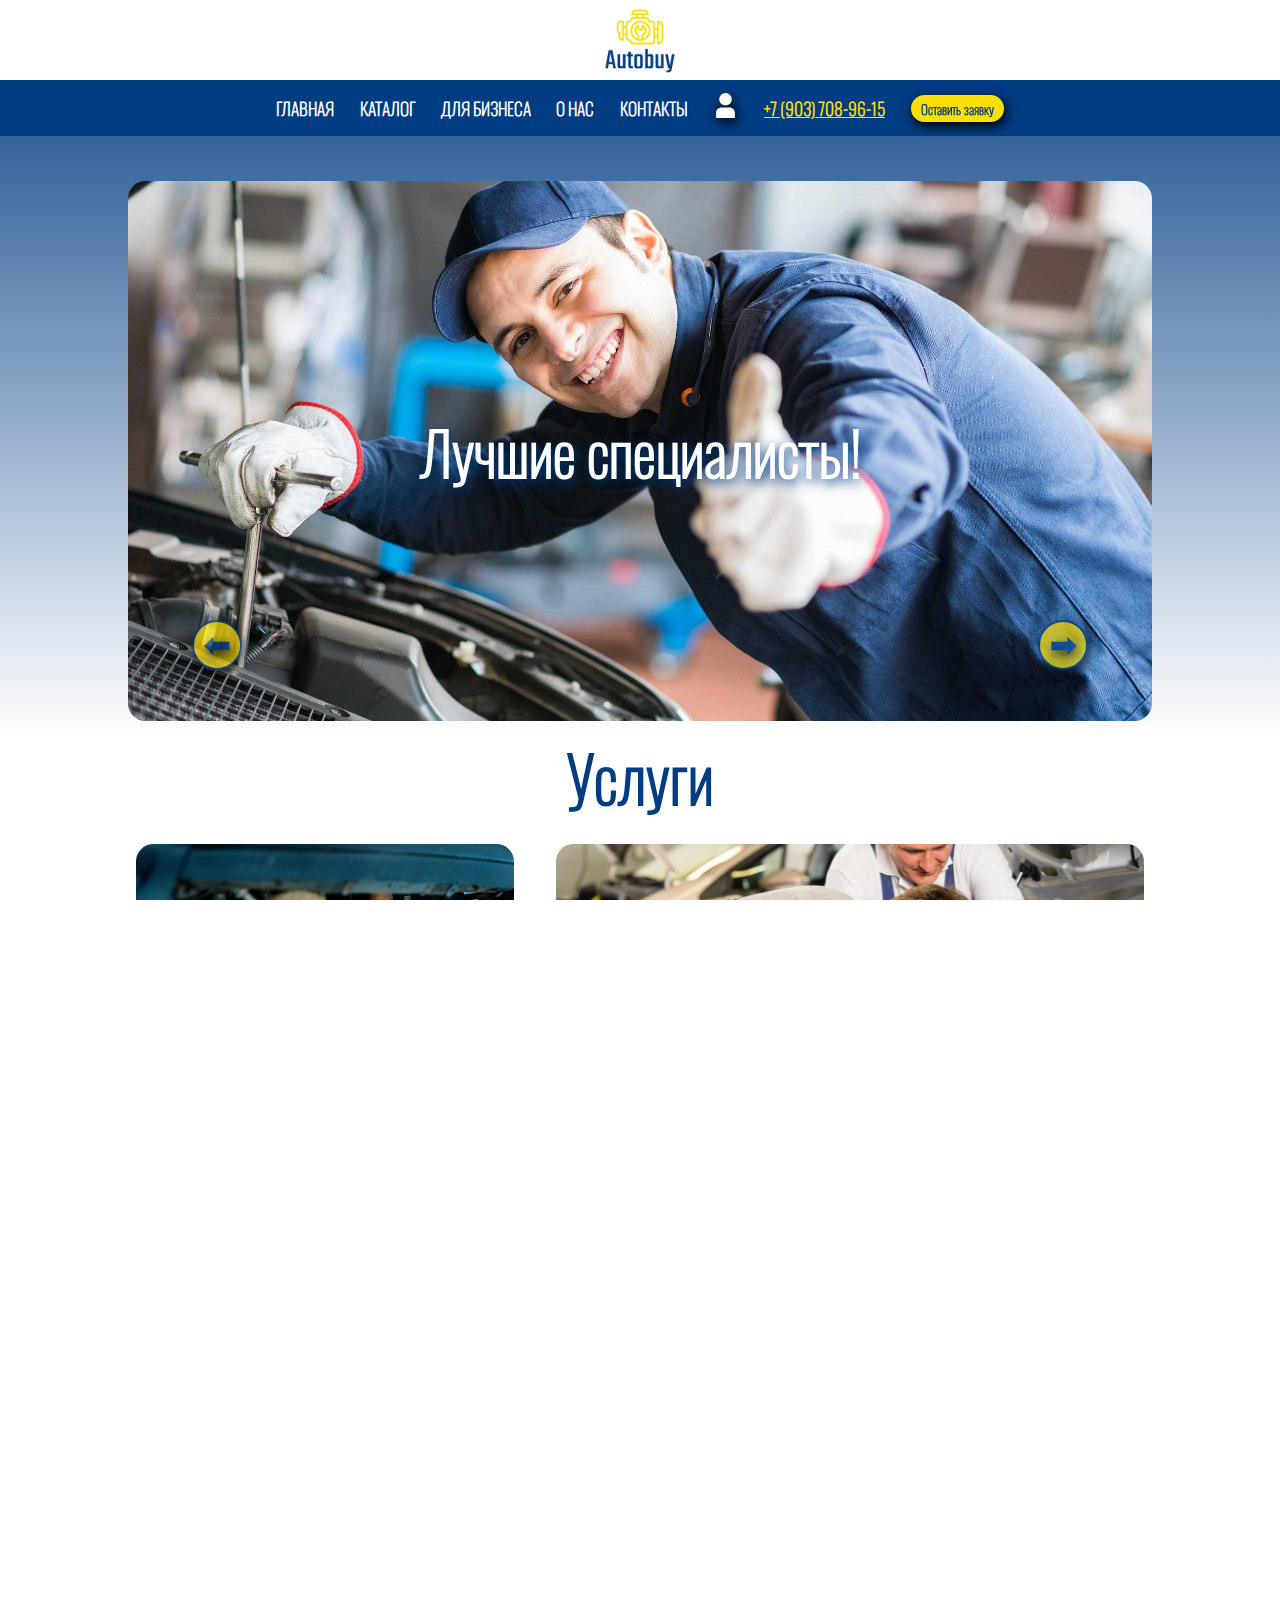
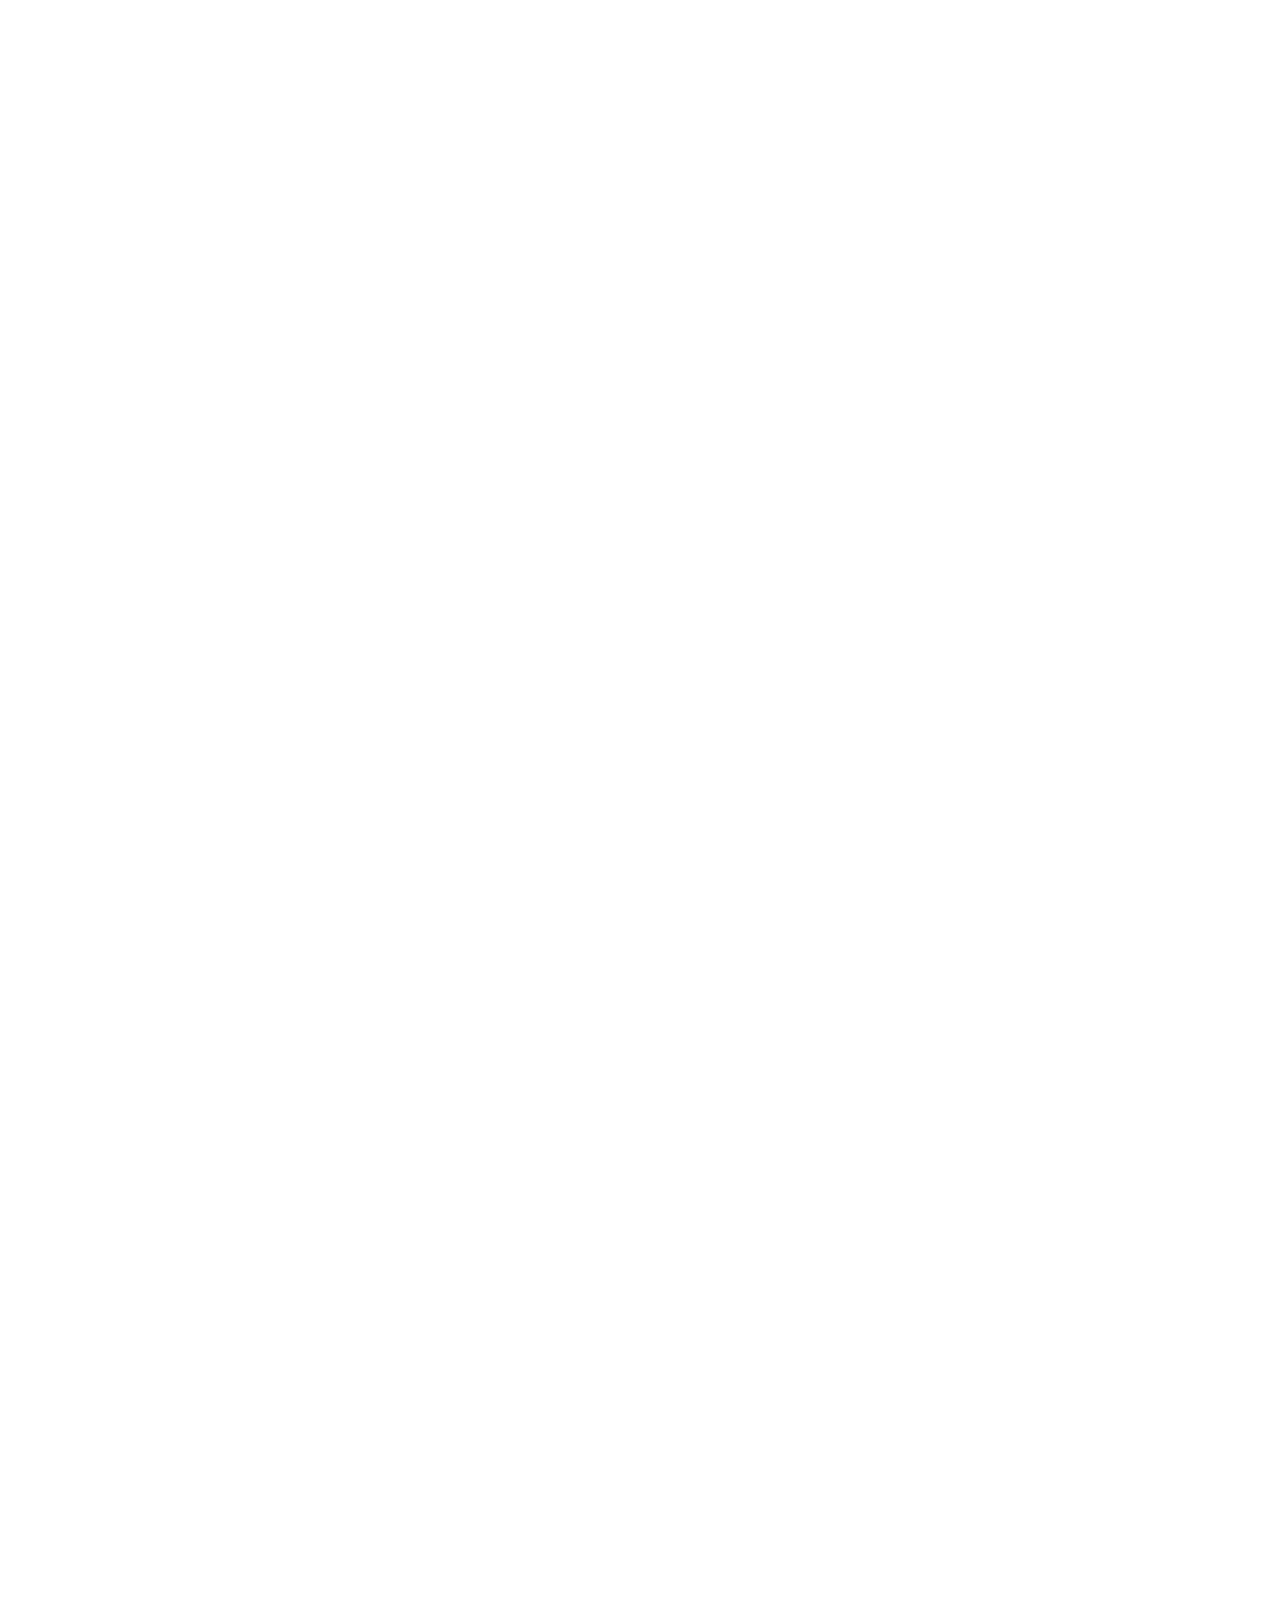
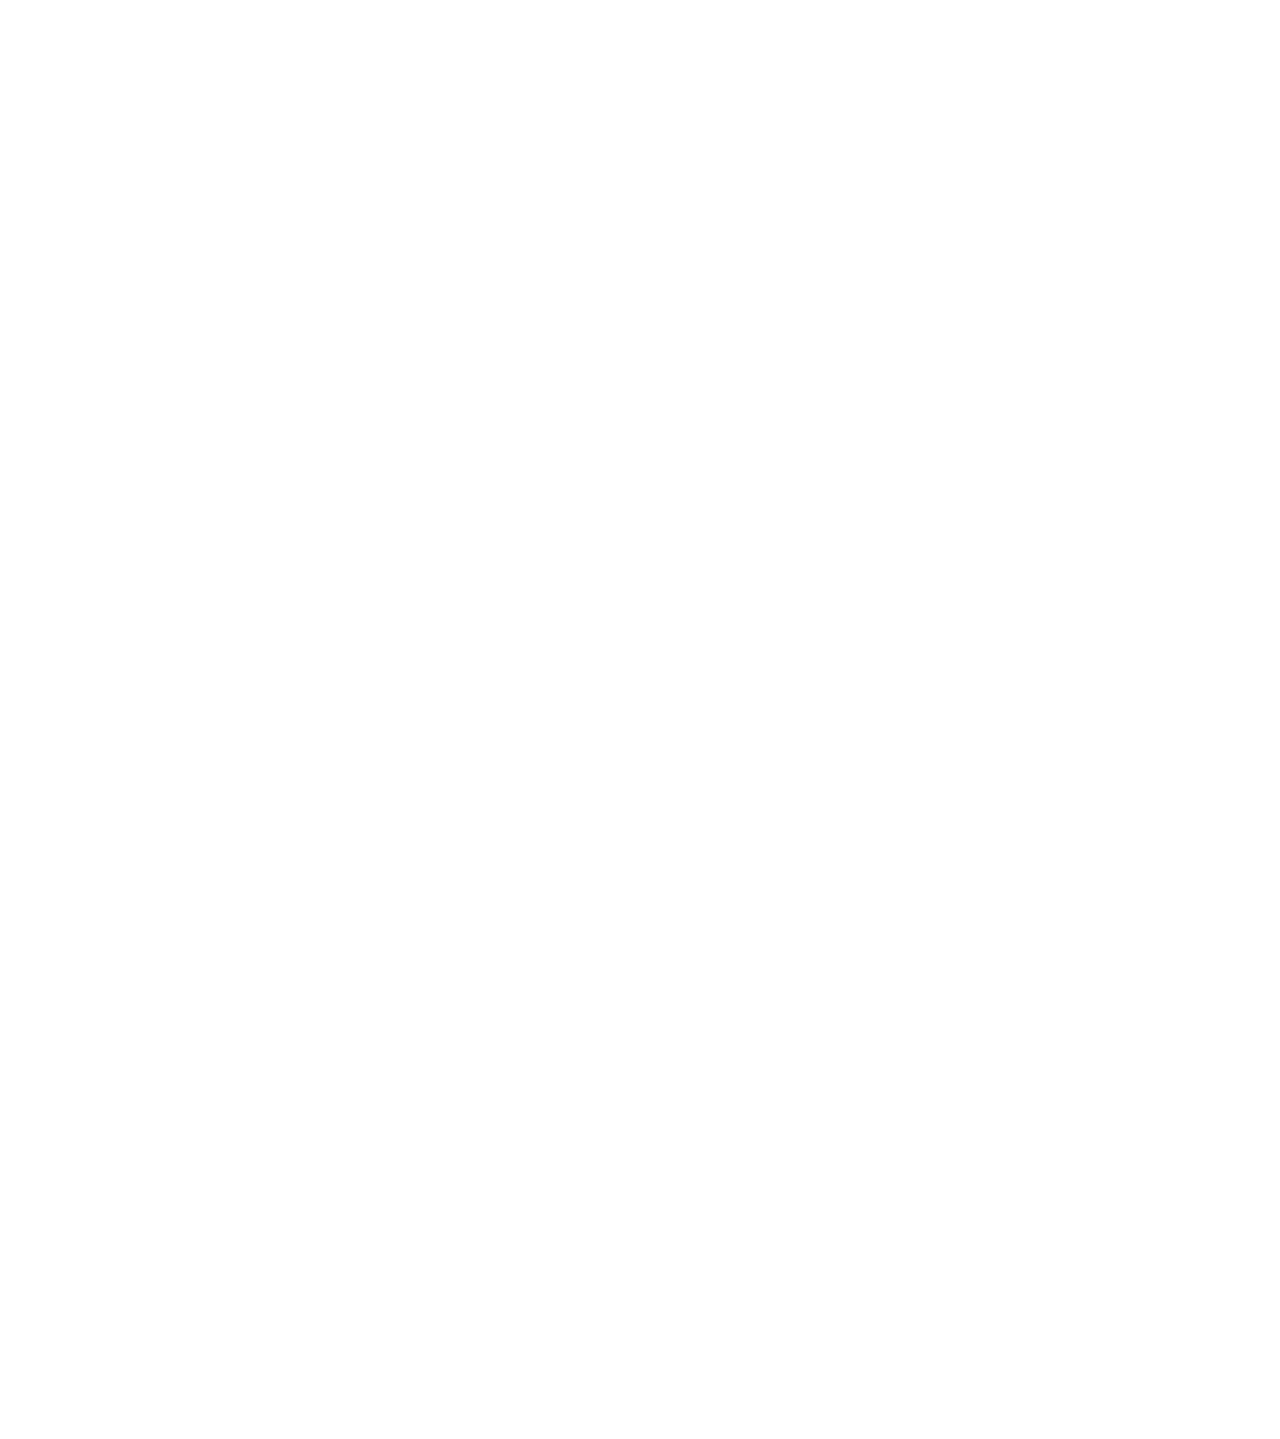
<file: index.html>
<!DOCTYPE html>
<html lang="en">
<head>
    <meta charset="UTF-8">
    <meta name="viewport" content="width=device-width, initial-scale=1.0">
    <link rel="stylesheet" href="style.css">
    <link rel="shortcut icon" href="img/logo.png" type="image/png">
    <script async type="text/javascript" src="script.js"></script>
    <script async type="text/javascript" src="scriptPopup.js"></script>
    <script async type="text/javascript" src="scriptPopup2.js"></script>
    <script async type="text/javascript" src="scriptPopupReg.js"></script>
    <style>
		@font-face {
			font-family: Oswald;
			src: url("fonts/Oswald.ttf");
		}
	</style>
    <title>Магазин "Autobuy"</title>
</head>
<body>
    <div class="wrapper">
        <div class="announcment">
            <div class="logo"><img src="img/logo.png"></div>
        </div>
        <header class="header">
            <div class="wrapper-header-content">
                <nav>
                    <ul class="header-navigation">
                        <li class="header-navigation__item"><a href="index.html">Главная</a></li>
                        <li class="header-navigation__item"><a href="katalog.html">Каталог</a></li>
                        <li class="header-navigation__item"><a href="professional.html">Для бизнеса</a></li>
                        <li class="header-navigation__item"><a href="aboutus.html">О нас</a></li>
                        <li class="header-navigation__item"><a href="contacts.html">Контакты</a></li>
                        <li class="header-navigation__item"><button class="logoIcon popup_open3"></button></li>
                    </ul>
                </nav>
                <div class="cellphone">+7 (903) 708-96-15</div>               
                <a href="#form"><button class="button">Оставить заявку</button></a>
            </div>
        </header>
<div class="section firstSection">
    <button class="previous btn"><p>&#11013</p></button>
    <button class="next btn"><p>&#10145</p></button>
    <div class="swiper">
        
        <div class="sliderImage"><p class="bannerText">Профессиональное обслуживание!</p></div>
        <div class="sliderImage"><p class="bannerText">Лучшие специалисты!</p></div>
        <div class="sliderImage"><p class="bannerText">Выгодные цены!</p></div>
    </div>
</div>
<div class="aboutUsText" style="width: 100%;">
    <p style="margin: 0;color: #003c82;font-size: 2em;">
        Услуги
    </p>
</div>
<div class="section secondSection">
    <div class="secondSectionBlock">
        <a href="#" class="item"><div class="textSecond"><p>Услуги для вас</p></div></a>
        <a href="#" class="item"><div class="textSecond"><p>Выезд аварийки</p></div></a>
        <a href="#" class="item"><div class="textSecond"><p>Все для автомобиля</p></div></a>
        <a href="#" class="item"><div class="textSecond"><p>Наши партнеры</p></div></a>
    </div> 
</div>
<div class="aboutUsText" style="width: 100%;">
    <p style="margin: 0;color: #003c82;font-size: 2em; margin-bottom: 1vh;">
        О нас
    </p>
</div>
<section style="display: flex;align-items: center;justify-content: center; flex-direction: column;">

    <iframe loading="lazy" style="border-radius: 1.25em;" width="79%" height="762" src="https://www.youtube.com/embed/oZtHW7zk02s" title="Автосервис Габарит  обзорное видео" frameborder="0" allow="accelerometer; autoplay; clipboard-write; encrypted-media; gyroscope; picture-in-picture; web-share" allowfullscreen></iframe>
</section>
<div class="aboutUsText" style="width: 100%;">
    <p style="margin: 0;color: #003c82;font-size: 2em; margin-bottom: 1vh;">
        Новинки:
    </p>
</div>
<div class="section thirdSection">
    <div class="productList">
        <div class="itemProduct"><div class="product2 p1"><button class="textSecond popup_open2"><p>Добавить в корзину</p></button></div><p>Набор инструментов для разного профиля работ, черный</p><p>999,99</p></div>
        <div class="itemProduct"><div class="product2 p2"><button class="textSecond popup_open2"><p>Добавить в корзину</p></button></div><p>Набор саморезов для работы по металу и дереву</p><p>699,99</p></div>
        <div class="itemProduct"><div class="product2 p3"><button class="textSecond popup_open2"><p>Добавить в корзину</p></button></div><p>Металические детали капота, хром, ванадий, молибден, нержав.</p><p>2999,99</p></div>
        <div class="itemProduct"><div class="product2 p4"><button class="textSecond popup_open2"><p>Добавить в корзину</p></button></div><p>Marshall shock absorber, ориганальный, черный</p><p>999,99</p></div>
    </div>   
</div>
<div class="aboutUsText" style="width: 100%;">
    <p style="margin: 0;color: #003c82;font-size: 2em; margin-bottom: 1vh;">
        Скидки:
    </p>
</div>
<div class="section fourthSection">
    <div class="productList2">
        <div class="itemProduct"><div class="product2 p5"><button class="textSecond popup_open2"><p>Добавить в корзину</p></button></div><p>Nordberg CMT32, многоканальный, с комплектом проводов</p><p>6999,99</p></div>
        <div class="itemProduct"><div class="product2 p6"><button class="textSecond popup_open2"><p>Добавить в корзину</p></button></div><p>Набор инструментов для разного профиля работ, черный</p><p>1299,99</p></div>
        <div class="itemProduct"><div class="product2 p7"><button class="textSecond popup_open2"><p>Добавить в корзину</p></button></div><p>Набор инструментов для разного профиля работ, зеленый</p><p>999,99</p></div>
        <div class="itemProduct"><div class="product2 p8"><button class="textSecond popup_open2"><p>Добавить в корзину</p></button></div><p>Какой-то газовый баллон, с трубкой и тахометром</p><p>7999,99</p></div>
    </div>  
</div>
<footer class="section">
    <div class="textSecond textFooter"><p>Остались вопросы? Задайте их нам!</p></div>
    <form id="form" class="formthirdpage" onsubmit="showPopUp1();return false;">
        <div class="wrapperform">
            <div class="formthirdpageitem">	
                <label>ФИО</label>
                <input required type="text" placeholder="Как Вас зовут:"/>
            </div>
            <div class="formthirdpageitem">
                <label>Телефон</label>
                <input required type="text" placeholder="Ваш номер телефона:"/>
            </div>
            <button  class="button submit popup_open1">Отправить</button>
        </div>
        <p class="checkboxthirdpagetext"><input required type="checkbox" name="option1" value="a1" checked/>Я даю согласие на обработку персональных данных</p>
    </form>
</footer>
<!-- popup 1 -->
<div id="popup" class="popup popup1">
    <div class="popup_body popup_body1">
    <div class="popup_content popup_content1">
        <button class="popup_close popup_close1">&#10006</button>

        <p>Спасибо! Наш менеджер свяжется с вами в течении одной минуты!</p>
        </div>		
    </div>
    </div>
    </div>

<!-- popup 2-->

<div id="popup" class="popup popup2">
    <div class="popup_body popup_body2">
    <div class="popup_content popup_content2">
        <button class="popup_close popup_close2">&#10006</button>
        <p>Добавлено!</p>
        </div>		
    </div>
    </div>
    </div>

<!-- popup 3-->

<div id="popup" class="popup popup3">
    <div class="popup_body popup_body3">
    <div class="popup_content popup_content3">
<div class="aboutUsText" style="width: 100%;">
    <p style="margin: 0;color: #ffdf00;font-size: 1.25em; margin-bottom: 1vh;">
        Регистрация
    </p>
</div>
        

<!-- форма регистрации-->        
        <form id="formRegistration" class="formthirdpage">
            <button class="popup_close popup_close3" style="top: 0;">&#10006</button>
            <div class="wrapperform" style="flex-direction: column;">
                <div class="formthirdpageitem">	
                    <label style="line-height: inherit;">ФИО</label>
                    <input required type="text" placeholder="Как Вас зовут:"/>
                </div>
                <div class="formthirdpageitem">
                    <label style="line-height: inherit;">Email</label>
                    <input required type="text" placeholder="Ваш номер телефона:"/>
                </div>
                <button style="margin-top: 2vh;" class="button submit">Зарегистрироваться</button>
            </div>
            <p class="checkboxthirdpagetext"><input required type="checkbox" name="option1" value="a1" checked/>Я даю согласие на обработку персональных данных</p>
        </form>
 
        </div>		
    </div>
    </div>
    </div>

</div>
<script>
	alert("Welcome!")
</script>
</body>
</html>
</file>
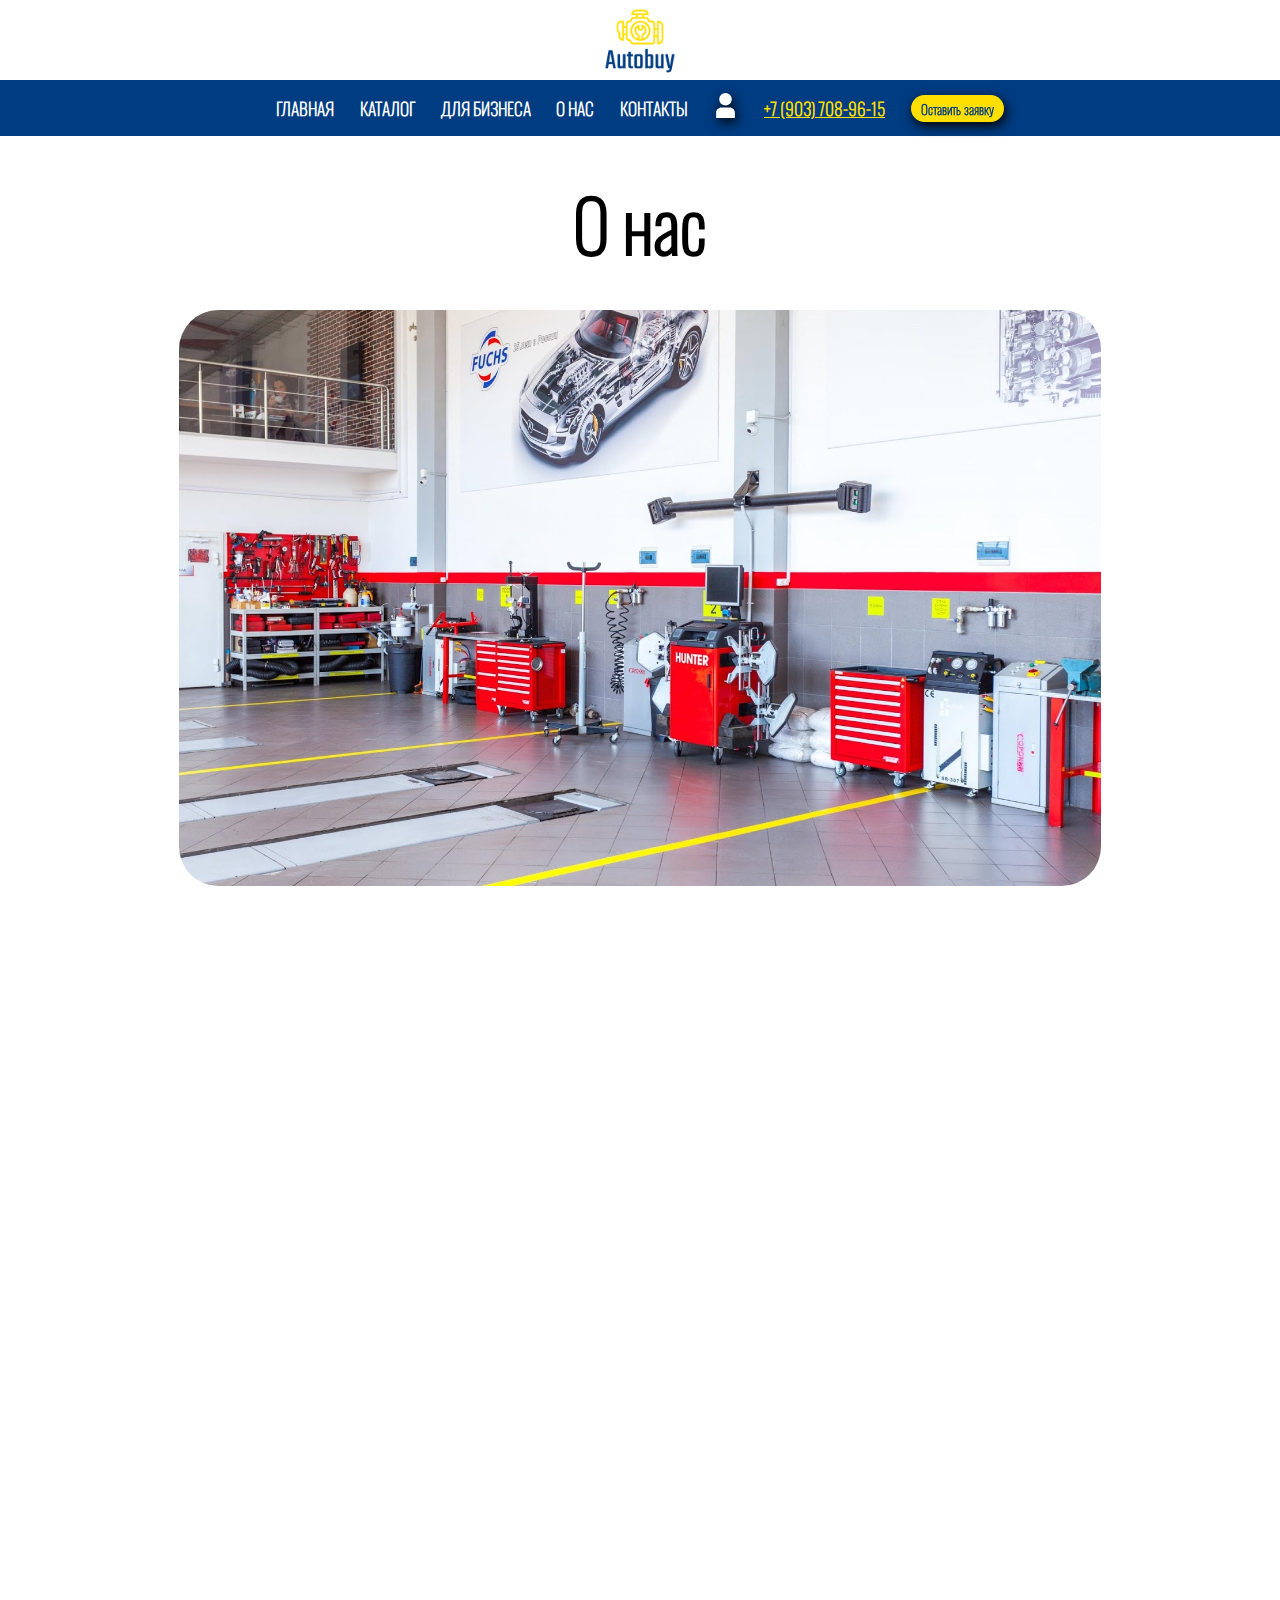
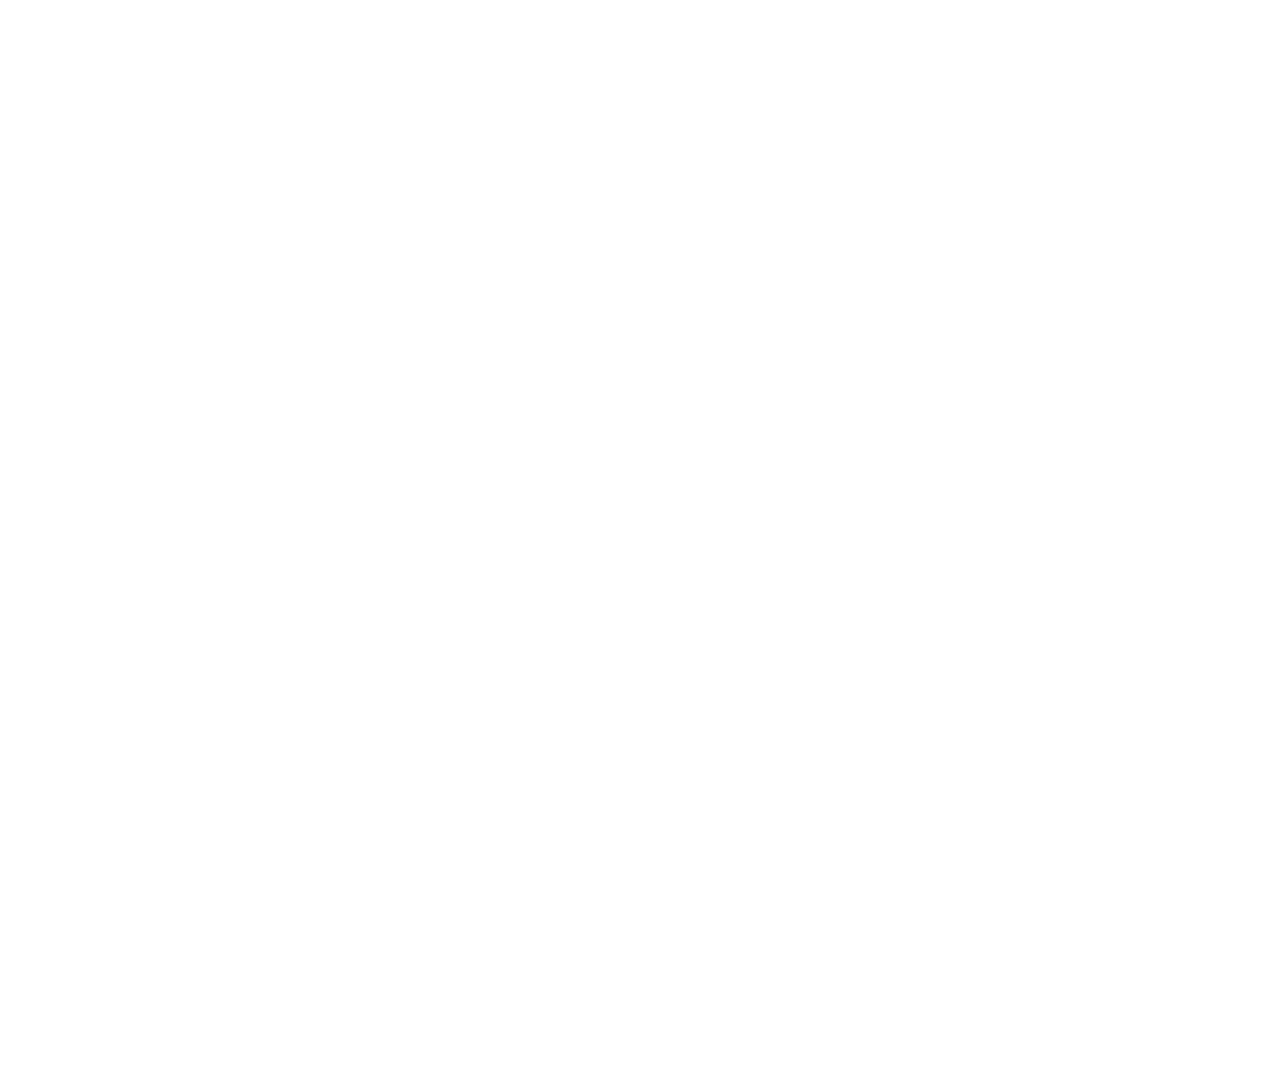
<file: aboutus.html>
<!DOCTYPE html>
<html lang="en">
<head>
    <meta charset="UTF-8">
    <meta name="viewport" content="width=device-width, initial-scale=1.0">
    <link rel="stylesheet" href="style.css">
    <link rel="shortcut icon" href="img/logo.png" type="image/png">
    <script async type="text/javascript" src="script.js"></script>
    <script async type="text/javascript" src="scriptPopup.js"></script>
    <script async type="text/javascript" src="scriptPopup2.js"></script>
    <script async type="text/javascript" src="scriptPopupReg.js"></script>
    <style>
		@font-face {
			font-family: Oswald;
			src: url("fonts/Oswald.ttf");
		}
	</style>
    <title>Магазин "Autobuy"</title>
</head>
<body>
    <div class="wrapper">
            <div class="announcment">
                <div class="logo"><img src="img/logo.png"></div>
            </div>
            <header class="header">
                <div class="wrapper-header-content">
                    <nav>
                        <ul class="header-navigation">
                            <li class="header-navigation__item"><a href="index.html">Главная</a></li>
                            <li class="header-navigation__item"><a href="katalog.html">Каталог</a></li>
                            <li class="header-navigation__item"><a href="professional.html">Для бизнеса</a></li>
                            <li class="header-navigation__item"><a href="aboutus.html">О нас</a></li>
                            <li class="header-navigation__item"><a href="contacts.html">Контакты</a></li>
                            <li class="header-navigation__item"><button class="logoIcon popup_open3"></button></li>
                        </ul>
                    </nav>
                    <div class="cellphone">+7 (903) 708-96-15</div>               
                    <a href="#form"><button class="button">Оставить заявку</button></a>
                </div>
            </header>
    </div>


    <div class="section">
<div class="aboutUsText">
    <p>
        О нас
    </p>
    <img src="img/aboutUs1.jpg" alt="">
       <p> Миссия Autobuy – улучшать качество жизни, создавая комфортную и уютную среду для отдыха и работы, и помогать компаниям повышать клиентский опыт в шоу-румах, рознице, в сфере обслуживания и на транспортных узлах.

        Современный мир характеризуется стремительным развитием информационных технологий, лавинообразным созданием цифровых интерфейсов и всевозможного контента, 90% которого появилось за последние 2 года.
        
        Нас окружает все большее количество дисплеев и цифровых поверхностей − за последние 7 лет было продано и установлено более 50% текущего парка всех телевизоров и панелей. За последние 10 лет размер диагонали используемой панели удвоился.
        
        В современных домах зачастую установлено по несколько телевизоров. В офисах нередко можно встретить сотрудников, использующих два и более монитора за одним столом. Вместо проекторов стали широко применяться большие LED – панели. Рабочие командировки с тратой времени уступают место видеоконференцсвязи.
        
        Мы встречаем экраны и мониторы в гостиницах, ресторанах, магазинах одежды - розница переходит от традиционных бумажных постеров к электронной рекламе. Все возрастающее количество экранов используется в интерфейсах обслуживания гостей и потребителей - в центрах документов, в системах электронной очереди, на ресепшенах отелей.
        
        Информации вокруг настолько много, что становится очевидным − для улучшения восприятия процесс получения сообщений должен быть максимально комфортным.
        
        Компания Autobuy как признанный эксперт в этой области предлагает лучшее решение для достижения этого результата. Наши продукты умножают эффект от просмотра, помогают лучше усвоить воспринимаемую информацию и делают процесс потребления контента в высшей степени приятным.
        
        Вы сможете наиболее удобным для себя образом разместить в любом пространстве телевизор, монитор или digital-панель – закрепив их на рабочий стол, повесив на стену или потолок, или установив на мобильную стойку.
        
        Наша работа направлена на достижение совершенства в обслуживании наших клиентов. Мы стараемся учесть интересы вашего бизнеса и при помощи нашей продукции максимально раскрыть функциональность вашей электроники.
        
        Мы встаем на место наших покупателей, думаем и мыслим как они. Это позволяет нам лучше понимать потребности и исполнять желания наших клиентов, будь то комфортный просмотр телевизора дома, представление на экране сложных бизнес-процессов в офисе, трансляция развлекательного контента в ТЦ или воплощение художественной идеи в мастерской дизайнера.
        
        Поэтому при разработке продукции мы продумываем дополнительные функции, обращаем внимание на детали, используем оригинальные решения. Мы чутко относимся к запросам нашего потребителя и всегда готовы предложить варианты, которые придутся по вкусу даже самым притязательным клиентам.
        
        Команда Autobuy трудится над созданием и продвижением на рынок исключительно качественных и высокотехнологичных товаров. В этом отношении мы не ищем компромиссов. Мы производим продукты, полезные обществу, и создаем то, чем можем гордиться сами.
    </p>
    
</div>

    </div>


    <footer class="section">
        <div class="textSecond textFooter"><p>Остались вопросы? Задайте их нам!</p></div>
        <form id="form" class="formthirdpage" onsubmit="showPopUp1();return false;">
            <div class="wrapperform">
                <div class="formthirdpageitem">	
                    <label>ФИО</label>
                    <input required type="text" placeholder="Как Вас зовут:"/>
                </div>
                <div class="formthirdpageitem">
                    <label>Телефон</label>
                    <input required type="text" placeholder="Ваш номер телефона:"/>
                </div>
                <button  class="button submit popup_open1">Отправить</button>
            </div>
            <p class="checkboxthirdpagetext"><input required type="checkbox" name="option1" value="a1" checked/>Я даю согласие на обработку персональных данных</p>
        </form>
    </footer>
    <!-- popup 1 -->
    <div id="popup" class="popup popup1">
        <div class="popup_body popup_body1">
        <div class="popup_content popup_content1">
            <button class="popup_close popup_close1">&#10006</button>
    
            <p>Спасибо! Наш менеджер свяжется с вами в течении одной минуты!</p>
            </div>		
        </div>
        </div>
        </div>
 
    <!-- popup 2-->
    
    <div id="popup" class="popup popup2">
        <div class="popup_body popup_body2">
        <div class="popup_content popup_content2">
            <button class="popup_close popup_close2">&#10006</button>
            <p>Добавлено!</p>
            </div>		
        </div>
        </div>
        </div>

    <!-- popup 3-->

<div id="popup" class="popup popup3">
    <div class="popup_body popup_body3">
    <div class="popup_content popup_content3">
<div class="aboutUsText" style="width: 100%;">
    <p style="margin: 0;color: #ffdf00;font-size: 1.25em; margin-bottom: 1vh;">
        Регистрация
    </p>
</div>
        

<!-- форма регистрации -->        
        <form id="formRegistration" class="formthirdpage" onsubmit="showPopUp3();return false;">
            <button class="popup_close popup_close3" style="top: 0;">&#10006</button>
            <div class="wrapperform" style="flex-direction: column;">
                <div class="formthirdpageitem">	
                    <label style="line-height: inherit;">ФИО</label>
                    <input required type="text" placeholder="Как Вас зовут:"/>
                </div>
                <div class="formthirdpageitem">
                    <label style="line-height: inherit;">Email</label>
                    <input required type="text" placeholder="Ваш номер телефона:"/>
                </div>
                <button style="margin-top: 2vh;" class="button submit">Зарегистрироваться</button>
            </div>
            <p class="checkboxthirdpagetext"><input required type="checkbox" name="option1" value="a1" checked/>Я даю согласие на обработку персональных данных</p>
        </form>

            </div>		
        </div>
        </div>
        </div>

    </div>
    </body>
</html>
</file>
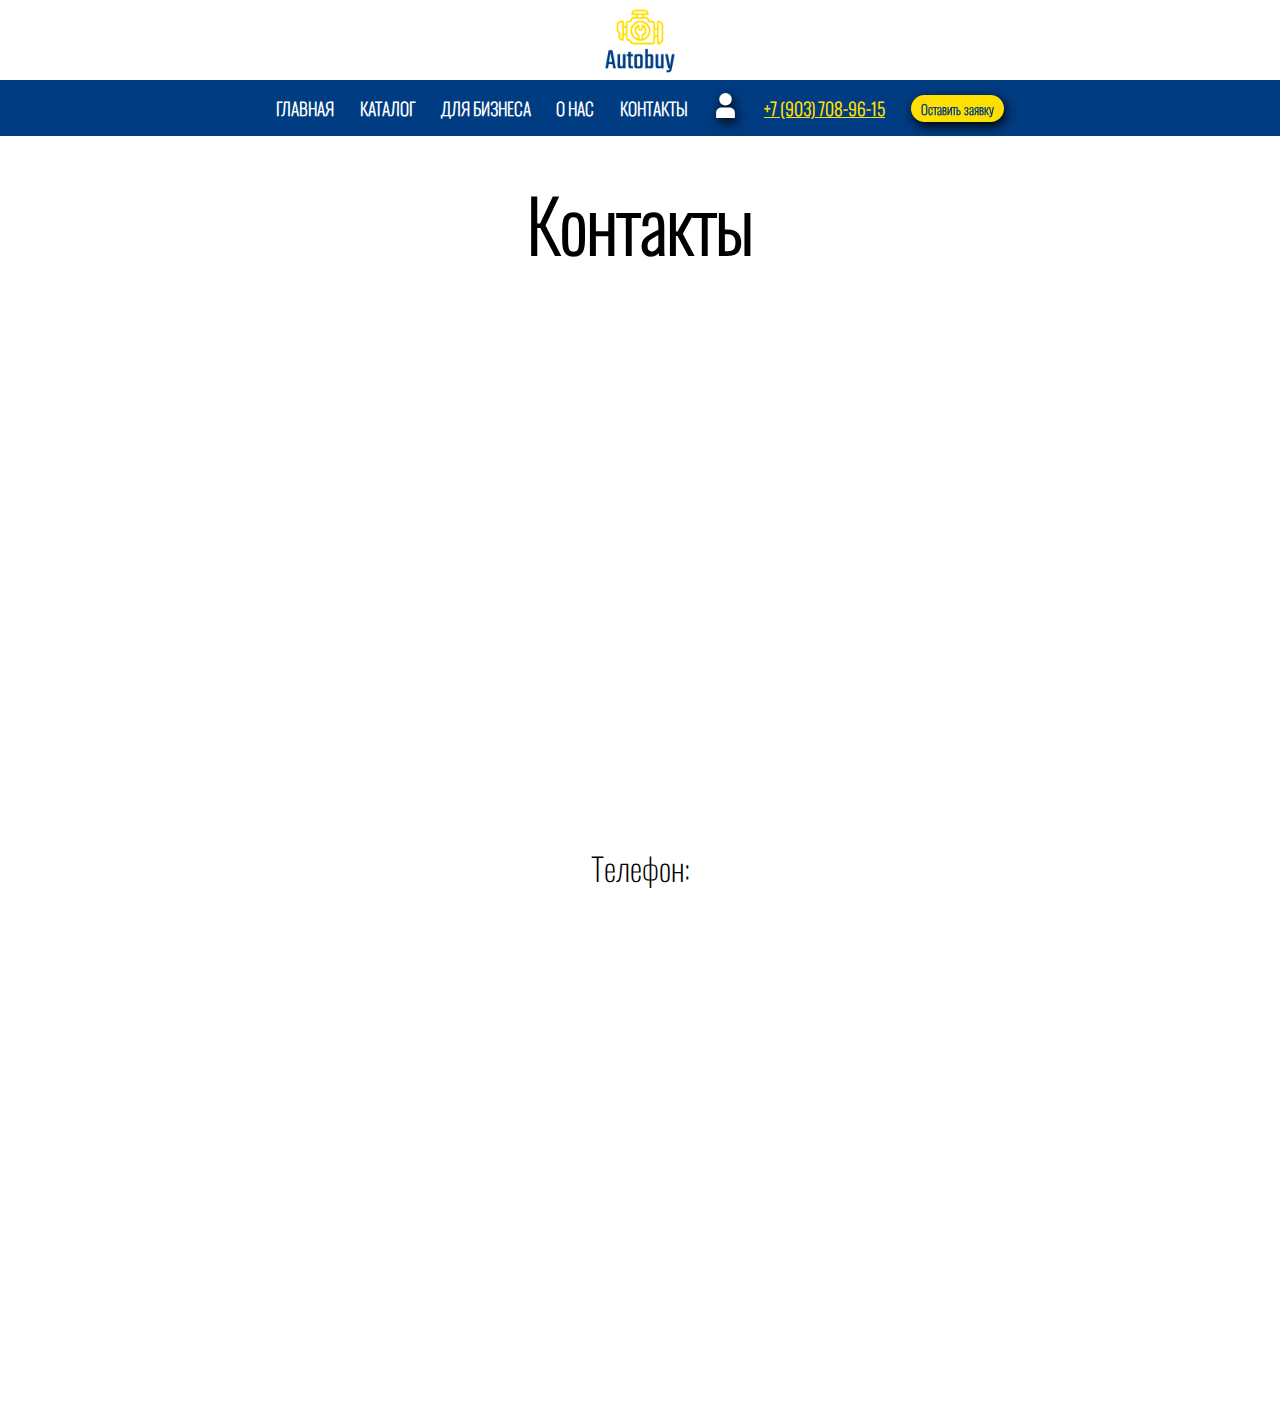
<file: contacts.html>
<!DOCTYPE html>
<html lang="en">
<head>
    <meta charset="UTF-8">
    <meta name="viewport" content="width=device-width, initial-scale=1.0">
    <link rel="stylesheet" href="style.css">
    <link rel="shortcut icon" href="img/logo.png" type="image/png">
    <script async type="text/javascript" src="script.js"></script>
    <script async type="text/javascript" src="scriptPopup.js"></script>
    <script async type="text/javascript" src="scriptPopup2.js"></script>
    <script async type="text/javascript" src="scriptPopupReg.js"></script>
    <style>
		@font-face {
			font-family: Oswald;
			src: url("fonts/Oswald.ttf");
		}
	</style>
    <title>Магазин "Autobuy"</title>
</head>
<body>
    <div class="wrapper">
            <div class="announcment">
                <div class="logo"><img src="img/logo.png"></div>
            </div>
            <header class="header">
                <div class="wrapper-header-content">
                    <nav>
                        <ul class="header-navigation">
                            <li class="header-navigation__item"><a href="index.html">Главная</a></li>
                            <li class="header-navigation__item"><a href="katalog.html">Каталог</a></li>
                            <li class="header-navigation__item"><a href="professional.html">Для бизнеса</a></li>
                            <li class="header-navigation__item"><a href="aboutus.html">О нас</a></li>
                            <li class="header-navigation__item"><a href="contacts.html">Контакты</a></li>
                            <li class="header-navigation__item"><button class="logoIcon popup_open3"></button></li>
                        </ul>
                    </nav>
                    <div class="cellphone">+7 (903) 708-96-15</div>               
                    <a href="#form"><button class="button">Оставить заявку</button></a>
                </div>
            </header>
   


    <div class="section">
<div class="aboutUsText">
    <p>
        Контакты
    </p>
    <iframe src="https://www.google.com/maps/embed?pb=!1m14!1m12!1m3!1d3998.249726630582!2d30.359540097412104!3d59.93007023775535!2m3!1f0!2f0!3f0!3m2!1i1024!2i768!4f13.1!5e0!3m2!1sru!2sru!4v1697747967839!5m2!1sru!2sru" width="80%" height="500px" style="border:0;border-radius: 1.25em;" allowfullscreen="" loading="lazy" referrerpolicy="no-referrer-when-downgrade"></iframe>
      
    <p style="text-align: center;">
    Телефон:<br>

        +7 (921) 188-65-46
    </p>
    <p> 
        Почта:<br>
        castlerockshop@mail.ru
    </p>
    
    <p> 
        Адрес:<br>
        Лиговский пр., 47, Санкт-Петербург, 191040
    </p>
    
</div>

    </div>


    <footer class="section">
        <div class="textSecond textFooter"><p>Остались вопросы? Задайте их нам!</p></div>
        <form id="form" class="formthirdpage" onsubmit="showPopUp1();return false;">
            <div class="wrapperform">
                <div class="formthirdpageitem">	
                    <label>ФИО</label>
                    <input required type="text" placeholder="Как Вас зовут:"/>
                </div>
                <div class="formthirdpageitem">
                    <label>Телефон</label>
                    <input required type="text" placeholder="Ваш номер телефона:"/>
                </div>
                <button  class="button submit popup_open1">Отправить</button>
            </div>
            <p class="checkboxthirdpagetext"><input required type="checkbox" name="option1" value="a1" checked/>Я даю согласие на обработку персональных данных</p>
        </form>
    </footer>
    <!-- popup 1 -->
    <div id="popup" class="popup popup1">
        <div class="popup_body popup_body1">
        <div class="popup_content popup_content1">
            <button class="popup_close popup_close1">&#10006</button>
    
            <p>Спасибо! Наш менеджер свяжется с вами в течении одной минуты!</p>
            </div>		
        </div>
        </div>
        </div>

    <!-- popup 2-->
    
    <div id="popup" class="popup popup2">
        <div class="popup_body popup_body2">
        <div class="popup_content popup_content2">
            <button class="popup_close popup_close2">&#10006</button>
            <p>Добавлено!</p>
            </div>		
        </div>
        </div>
        </div>
  
    <!-- popup 3-->

<div id="popup" class="popup popup3">
    <div class="popup_body popup_body3">
    <div class="popup_content popup_content3">
<div class="aboutUsText" style="width: 100%;">
    <p style="margin: 0;color: #ffdf00;font-size: 1.25em; margin-bottom: 1vh;">
        Регистрация
    </p>
</div>
        

<!-- форма регистрации-->        
        <form id="formRegistration" class="formthirdpage" onsubmit="showPopUp3();return false;">
            <button class="popup_close popup_close3" style="top: 0;">&#10006</button>
            <div class="wrapperform" style="flex-direction: column;">
                <div class="formthirdpageitem">	
                    <label style="line-height: inherit;">ФИО</label>
                    <input required type="text" placeholder="Как Вас зовут:"/>
                </div>
                <div class="formthirdpageitem">
                    <label style="line-height: inherit;">Email</label>
                    <input required type="text" placeholder="Ваш номер телефона:"/>
                </div>
                <button style="margin-top: 2vh;" class="button submit">Зарегистрироваться</button>
            </div>
            <p class="checkboxthirdpagetext"><input required type="checkbox" name="option1" value="a1" checked/>Я даю согласие на обработку персональных данных</p>
        </form>

            </div>		
        </div>
        </div>
        </div>

    </div>
    </body>
</html>
</file>
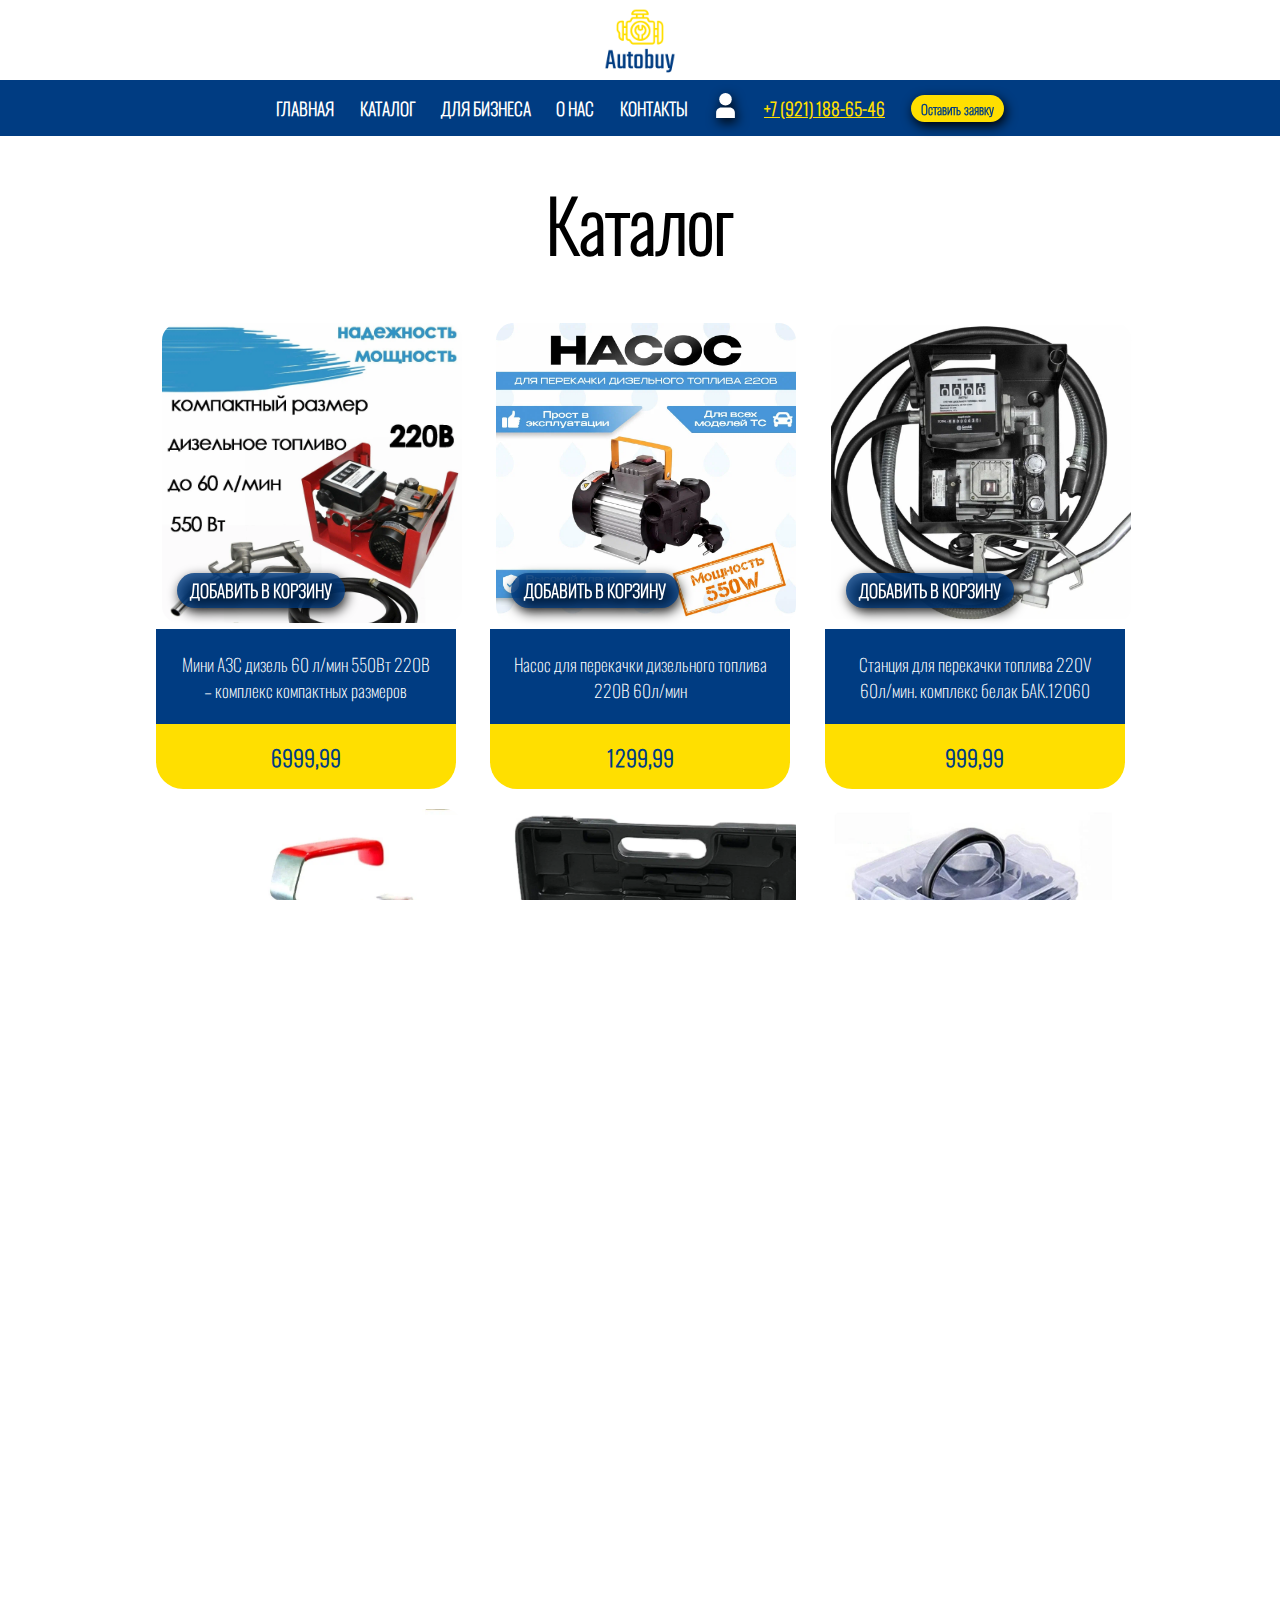
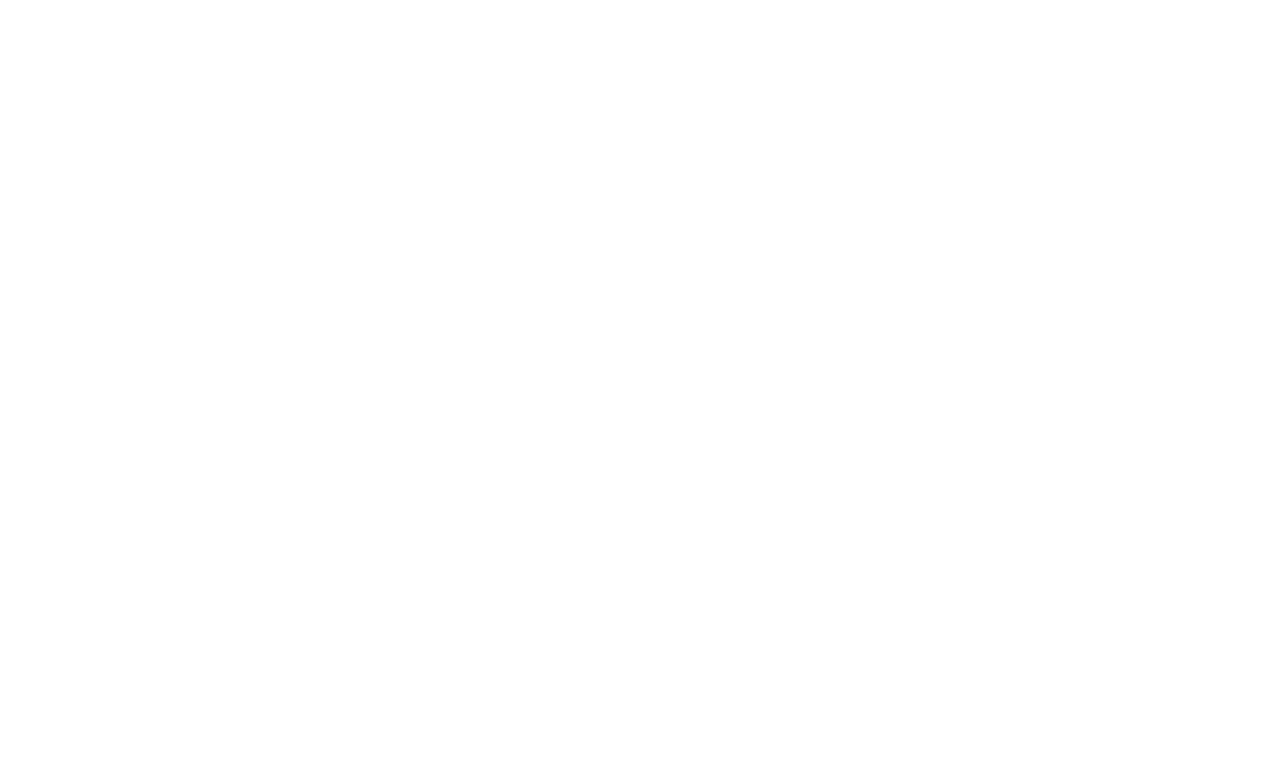
<file: katalog.html>
<!DOCTYPE html>
<html lang="en">
<head>
    <meta charset="UTF-8">
    <meta name="viewport" content="width=device-width, initial-scale=1.0">
    <link rel="stylesheet" href="style.css">
    <link rel="shortcut icon" href="img/logo.png" type="image/png">
    <script async type="text/javascript" src="script.js"></script>
    <script async type="text/javascript" src="scriptPopup.js"></script>
    <script async type="text/javascript" src="scriptPopup2.js"></script>
    <script async type="text/javascript" src="scriptPopupReg.js"></script>
    <style>
		@font-face {
			font-family: Oswald;
			src: url("fonts/Oswald.ttf");
		}
	</style>
    <title>Магазин "Autobuy"</title>
</head>
<body>
    <div class="wrapper">
            <div class="announcment">
                <div class="logo"><img src="img/logo.png"></div>
            </div>
            <header class="header">
                <div class="wrapper-header-content">
                    <nav>
                        <ul class="header-navigation">
                            <li class="header-navigation__item"><a href="index.html">Главная</a></li>
                            <li class="header-navigation__item"><a href="katalog.html">Каталог</a></li>
                            <li class="header-navigation__item"><a href="professional.html">Для бизнеса</a></li>
                            <li class="header-navigation__item"><a href="aboutus.html">О нас</a></li>
                            <li class="header-navigation__item"><a href="contacts.html">Контакты</a></li>
                            <li class="header-navigation__item"><button class="logoIcon popup_open3"></button></li>
                        </ul>
                    </nav>
                    <div class="cellphone">+7 (921) 188-65-46</div>               
                    <a href="#form"><button class="button">Оставить заявку</button></a>
                </div>
            </header>
    


    <div class="section" style="flex-direction: column; align-items: center;">
    <div class="aboutUsText">
    <p>
        Каталог
    </p>
</div>
    
    <div class="productList2">
        <div class="itemProduct"><div class="product2 p9"><button class="textSecond popup_open2"><p>Добавить в корзину</p></button></div><p>Мини АЗС дизель 60 л/мин 550Вт 220В – комплекс компактных размеров</p><p>6999,99</p></div>
        <div class="itemProduct"><div class="product2 p10"><button class="textSecond popup_open2"><p>Добавить в корзину</p></button></div><p>Насос для перекачки дизельного топлива 220В 60л/мин</p><p>1299,99</p></div>
        <div class="itemProduct"><div class="product2 p11"><button class="textSecond popup_open2"><p>Добавить в корзину</p></button></div><p>Станция для перекачки топлива 220V 60л/мин. комплекс белак БАК.12060</p><p>999,99</p></div>
        <div class="itemProduct"><div class="product2 p12"><button class="textSecond popup_open2"><p>Добавить в корзину</p></button></div><p>Насос для перекачки дизельного топлива 24V 55л/мин</p><p>7999,99</p></div>
        <div class="itemProduct"><div class="product2 p1"><button class="textSecond popup_open2"><p>Добавить в корзину</p></button></div><p>Nordberg CMT32, многоканальный, с комплектом проводов</p><p>6999,99</p></div>
        <div class="itemProduct"><div class="product2 p2"><button class="textSecond popup_open2"><p>Добавить в корзину</p></button></div><p>Набор инструментов для разного профиля работ, черный</p><p>1299,99</p></div>
        <div class="itemProduct"><div class="product2 p3"><button class="textSecond popup_open2"><p>Добавить в корзину</p></button></div><p>Набор инструментов для разного профиля работ, зеленый</p><p>999,99</p></div>
        <div class="itemProduct"><div class="product2 p4"><button class="textSecond popup_open2"><p>Добавить в корзину</p></button></div><p>Какой-то газовый баллон, с трубкой и тахометром</p><p>7999,99</p></div>
        <div class="itemProduct"><div class="product2 p5"><button class="textSecond popup_open2"><p>Добавить в корзину</p></button></div><p>Nordberg CMT32, многоканальный, с комплектом проводов</p><p>6999,99</p></div>
        <div class="itemProduct"><div class="product2 p6"><button class="textSecond popup_open2"><p>Добавить в корзину</p></button></div><p>Набор инструментов для разного профиля работ, черный</p><p>1299,99</p></div>
        <div class="itemProduct"><div class="product2 p7"><button class="textSecond popup_open2"><p>Добавить в корзину</p></button></div><p>Набор инструментов для разного профиля работ, зеленый</p><p>999,99</p></div>
        <div class="itemProduct"><div class="product2 p8"><button class="textSecond popup_open2"><p>Добавить в корзину</p></button></div><p>Какой-то газовый баллон, с трубкой и тахометром</p><p>7999,99</p></div>
        
    </div>  
    
    </div>

    <footer class="section">
        <div class="textSecond textFooter"><p>Остались вопросы? Задайте их нам!</p></div>
        <form id="form" class="formthirdpage" onsubmit="showPopUp1();return false;">
            <div class="wrapperform">
                <div class="formthirdpageitem">	
                    <label>ФИО</label>
                    <input required type="text" placeholder="Как Вас зовут:"/>
                </div>
                <div class="formthirdpageitem">
                    <label>Телефон</label>
                    <input required type="text" placeholder="Ваш номер телефона:"/>
                </div>
                <button  class="button submit popup_open1">Отправить</button>
            </div>
            <p class="checkboxthirdpagetext"><input required type="checkbox" name="option1" value="a1" checked/>Я даю согласие на обработку персональных данных</p>
        </form>
    </footer>
    <!-- popup 1 -->
    <div id="popup" class="popup popup1">
        <div class="popup_body popup_body1">
        <div class="popup_content popup_content1">
            <button class="popup_close popup_close1">&#10006</button>
    
            <p>Спасибо! Наш менеджер свяжется с вами в течении одной минуты!</p>
            </div>		
        </div>
        </div>
        </div>
   
    <!-- popup 2-->
    
    <div id="popup" class="popup popup2">
        <div class="popup_body popup_body2">
        <div class="popup_content popup_content2">
            <button class="popup_close popup_close2">&#10006</button>
            <p>Добавлено!</p>
            </div>		
        </div>
        </div>
        </div>

    <!-- popup 3-->

<div id="popup" class="popup popup3">
    <div class="popup_body popup_body3">
    <div class="popup_content popup_content3">
<div class="aboutUsText" style="width: 100%;">
    <p style="margin: 0;color: #ffdf00;font-size: 1.25em; margin-bottom: 1vh;">
        Регистрация
    </p>
</div>
        

<!-- форма регистрации-->        
        <form id="formRegistration" class="formthirdpage">
            <button class="popup_close popup_close3" style="top: 0;">&#10006</button>
            <div class="wrapperform" style="flex-direction: column;">
                <div class="formthirdpageitem">	
                    <label style="line-height: inherit;">ФИО</label>
                    <input required type="text" placeholder="Как Вас зовут:"/>
                </div>
                <div class="formthirdpageitem">
                    <label style="line-height: inherit;">Email</label>
                    <input required type="text" placeholder="Ваш номер телефона:"/>
                </div>
                <button style="margin-top: 2vh;" class="button submit">Зарегистрироваться</button>
            </div>
            <p class="checkboxthirdpagetext"><input required type="checkbox" name="option1" value="a1" checked/>Я даю согласие на обработку персональных данных</p>
        </form>
  
            </div>		
        </div>
        </div>
        </div>

    </div>
    </body>
</html>
</file>
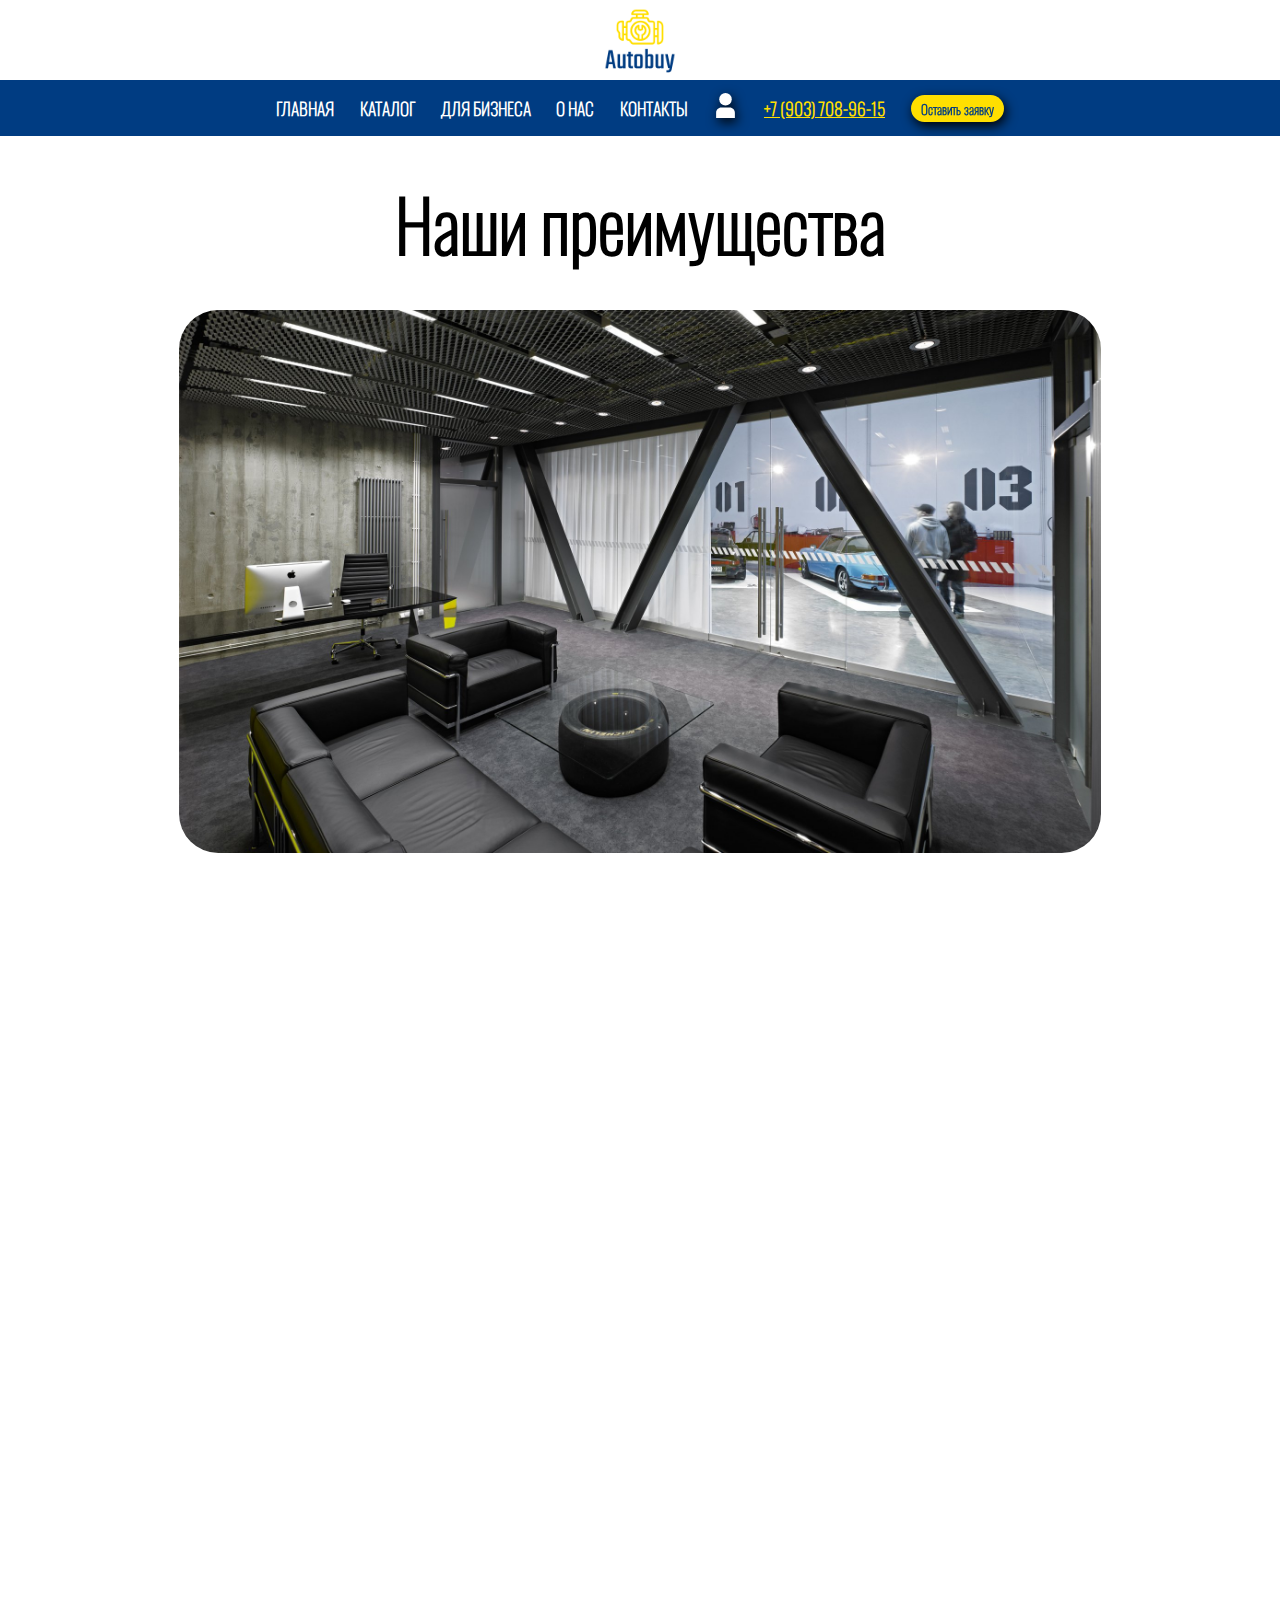
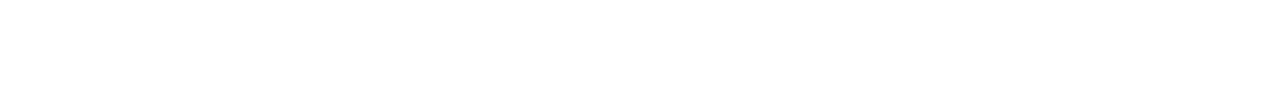
<file: professional.html>
<!DOCTYPE html>
<html lang="en">
<head>
    <meta charset="UTF-8">
    <meta name="viewport" content="width=device-width, initial-scale=1.0">
    <link rel="stylesheet" href="style.css">
    <link rel="shortcut icon" href="img/logo.png" type="image/png">
    <script async type="text/javascript" src="script.js"></script>
    <script async type="text/javascript" src="scriptPopup.js"></script>
    <script async type="text/javascript" src="scriptPopup2.js"></script>
    <script async type="text/javascript" src="scriptPopupReg.js"></script>
    <style>
		@font-face {
			font-family: Oswald;
			src: url("fonts/Oswald.ttf");
		}
	</style>
    <title>Магазин "Autobuy"</title>
</head>
<body>
    <div class="wrapper">
            <div class="announcment">
                <div class="logo"><img src="img/logo.png"></div>
            </div>
            <header class="header">
                <div class="wrapper-header-content">
                    <nav>
                        <ul class="header-navigation">
                            <li class="header-navigation__item"><a href="index.html">Главная</a></li>
                            <li class="header-navigation__item"><a href="katalog.html">Каталог</a></li>
                            <li class="header-navigation__item"><a href="professional.html">Для бизнеса</a></li>
                            <li class="header-navigation__item"><a href="aboutus.html">О нас</a></li>
                            <li class="header-navigation__item"><a href="contacts.html">Контакты</a></li>
                            <li class="header-navigation__item"><button class="logoIcon popup_open3"></button></li>
                        </ul>
                    </nav>
                    <div class="cellphone">+7 (903) 708-96-15</div>               
                    <a href="#form"><button class="button">Оставить заявку</button></a>
                </div>
            </header>
    </div>


    <div class="section">
<div class="aboutUsText">
    <p>
        Наши преимущества
    </p>
    <img src="img/professional.jpg" alt="">
       <p> Мы предлагаем:

        высокотехнологичный и качественный продукт, 
        конкурентную цену на рынке,
        широкое разнообразие моделей,
        контроль над всей технологической цепочкой.
        Выпуская большие объемы продукции и самостоятельно разрабатывая модели, мы экономим на масштабе производства. Это позволяет добиться невысокой цены товара, сохраняя его прекрасное качество.
        
        Современные технологии помогают выявить отклонения на самых ранних стадиях производства и, таким образом, избежать их в конечных продуктах Autobuy.
        
        Хорошее знание рынка даёт нам возможность выстроить выгодную для потребителя ценовую политику и сформировать сбалансированный ассортимент, объединяющий как проверенные популярные продукты, так и инновационные!
        
        Широкое разнообразие товаров позволяет потребителю произвести оснащение любого помещения с учетом всех его потребностей. Также возможна разработка индивидуальных решений, выполненных под заказ.
        
        Все кронштейны и стойки Autobuy произведены из современных и прочных материалов, отвечающих высоким требованиям эксплуатации.
        
        В своей деятельности мы привыкли следовать жестким экологическим нормам, что помогает избежать негативного влияния на окружающую среду.
        
        Autobuy – лучшее качество по привлекательной цене!</p>
    
</div>

    </div>


    <footer class="section">
        <div class="textSecond textFooter"><p>Остались вопросы? Задайте их нам!</p></div>
        <form id="form" class="formthirdpage" onsubmit="showPopUp1();return false;">
            <div class="wrapperform">
                <div class="formthirdpageitem">	
                    <label>ФИО</label>
                    <input required type="text" placeholder="Как Вас зовут:"/>
                </div>
                <div class="formthirdpageitem">
                    <label>Телефон</label>
                    <input required type="text" placeholder="Ваш номер телефона:"/>
                </div>
                <button  class="button submit popup_open1">Отправить</button>
            </div>
            <p class="checkboxthirdpagetext"><input required type="checkbox" name="option1" value="a1" checked/>Я даю согласие на обработку персональных данных</p>
        </form>
    </footer>
    <!-- popup 1 -->
    <div id="popup" class="popup popup1">
        <div class="popup_body popup_body1">
        <div class="popup_content popup_content1">
            <button class="popup_close popup_close1">&#10006</button>
    
            <p>Спасибо! Наш менеджер свяжется с вами в течении одной минуты!</p>
            </div>		
        </div>
        </div>
        </div>

    <!-- popup 2-->
    
    <div id="popup" class="popup popup2">
        <div class="popup_body popup_body2">
        <div class="popup_content popup_content2">
            <button class="popup_close popup_close2">&#10006</button>
            <p>Добавлено!</p>
            </div>		
        </div>
        </div>
        </div>
   
   <!-- popup 3-->

<div id="popup" class="popup popup3">
    <div class="popup_body popup_body3">
    <div class="popup_content popup_content3">
<div class="aboutUsText" style="width: 100%;">
    <p style="margin: 0;color: #ffdf00;font-size: 1.25em; margin-bottom: 1vh;">
        Регистрация
    </p>
</div>
        

<!-- форма регистрации-->        
        <form id="formRegistration" class="formthirdpage" onsubmit="showPopUp3();return false;">
            <button class="popup_close popup_close3" style="top: 0;">&#10006</button>
            <div class="wrapperform" style="flex-direction: column;">
                <div class="formthirdpageitem">	
                    <label style="line-height: inherit;">ФИО</label>
                    <input required type="text" placeholder="Как Вас зовут:"/>
                </div>
                <div class="formthirdpageitem">
                    <label style="line-height: inherit;">Email</label>
                    <input required type="text" placeholder="Ваш номер телефона:"/>
                </div>
                <button style="margin-top: 2vh;" class="button submit">Зарегистрироваться</button>
            </div>
            <p class="checkboxthirdpagetext"><input required type="checkbox" name="option1" value="a1" checked/>Я даю согласие на обработку персональных данных</p>
        </form>

            </div>		
        </div>
        </div>
        </div>

    </div>
    </body>
</html>
</file>
<file: style.css>
/*Обнуление*/
*{
	padding: 0;
	margin: 0;
	border: 0;
    position: relative;
}
*,*:before,*:after{
	-moz-box-sizing: border-box;
	-webkit-box-sizing: border-box;
	box-sizing: border-box;
}
:focus,:active{outline: none;}
a:focus,a:active{outline: none;}
a:link { color: #ffdf00; }
nav,footer,header,aside{display: block;}

html,body{
	scroll-behavior: smooth;
	overflow-x: hidden;
	height: 100%;
	width: 100%;
	font-size: 100%;
	font-family: 'Oswald', sans-serif;
	font-size: 14px;
	-ms-text-size-adjust: 100%;
	-moz-text-size-adjust: 100%;
	-webkit-text-size-adjust: 100%;
}
input,button,textarea{font-family:inherit;}
input::-ms-clear{display: none;}
button{cursor: pointer;}
button::-moz-focus-inner {padding:0;border:0;}
a, a:visited{text-decoration: none;}
a:hover{text-decoration: none;}
img{vertical-align: top;}

h1,h2,h3,h4,h5,h6{font-size:inherit;font-weight: 400;}

/*Обнуление*/
.wrapper {
    display: flex;
    flex-direction: column;
}
p {
	filter: drop-shadow(2px 4px 6px black);
}
.announcment, .header {
    display: flex;
	background-color: #ffffff;
	position: relative;
    top: 0;
	min-width: 100%;
	z-index: 1;
	align-items: center;
    justify-content: center;
	border-radius: 0px;
}
.header {
	position: sticky;
    background-color: #003c82;
    padding: 1%;
    font-size: 1.25em;
    font-weight: 600;
	z-index: 4;
}

.wrapper-header-content {
	display: flex;
	justify-content: center;
	text-transform: uppercase;
	align-items: center;
	max-width: 1250px;
    width: 100%;
	/*margin: 0 auto;*/
}
.logo img {
    max-height: 80px;
}
.button {
	background: #ffdf00;
	border-radius: 1.25em;
	padding: 0.25em 0.75em;
	margin: 0 1vw;
	color: #003c82;
    font-weight: 600;

}
button{
	filter: drop-shadow(2px 4px 6px black);
	transition-duration: .8s;
}
button:hover{
	scale: 1.1;
}
#button1 {
	display: none;
	box-shadow: 0px 5px 25px rgba(0, 0, 0, 0.8);
}

.header-navigation {
	list-style: none;
	display: flex;
	align-items: center;
}

.header-navigation__item {
	margin: 0 1vw;
}

.header-navigation__item a{
	color: white;
	text-decoration: none;
	transition-duration: 0.5s;
}

.header-navigation__item a:hover {
	color: #ffdf00;
}

.cellphone {
	color: #ffdf00;
	text-decoration-line: underline;
	margin: 0 1vw;
}
.logoIcon{
	width: 25px;
	height: 25px;
	background: url(img/profile-ico.svg) center / cover no-repeat;
}
.section{
    display: flex;
    justify-content: center;
   
}

.firstSection::before {
    pointer-events: none;
    content: "";
    position: absolute;
    z-index: 0;
    top: -600px;
    left: 0;
    width: 100%;
    height: 600px;
    -webkit-transform: translate(0,100%);
    -ms-transform: translate(0,100%);
    transform: translate(0,100%);
    background: -webkit-gradient (linear,left top,left bottom,from(rgba(0, 60, 130,.8)),to(rgba(0, 60, 130,0)));
    background: -o-linear-gradient(top,rgba(0, 60, 130,.8),rgba(0, 60, 130,0));
    background: linear-gradient(180deg,rgba(0, 60, 130,.8),rgba(0, 60, 130,0));
}
.swiper {
    width: 100%;
    display: flex;
    flex-direction: row;
	overflow: hidden;
    align-items: center;
	justify-content: center;
	height: 60vh;
	border-radius: 1.25em;
	margin: 5vh 0 1vh 0;
}
.sliderImage {
    width: 80%;
    height: 60vh;
    border-radius: 1.25em;
	transition-duration: .8s;
	position: absolute;
	align-items: center;
    display: flex;
    justify-content: center;
	text-align: center;
}
.navSlider{
	display: flex;
    align-items: center;
    justify-content: center;
}
.btn{
	font-size: 2.25em;
	width: 50px;
    height: 50px;
    align-items: center;
    display: flex;
    justify-content: center;
	border-radius: 50%;
	background-color: #ffdf00;
	border: 2px solid #003c82;
	z-index: 3;
	position: absolute;
	bottom: 10%;
	opacity: .7;
	transition-duration: .8s;
}
.btn:hover{
	scale: 1.2;
	opacity: 1;
}
.btn:nth-of-type(1){
left: 15%;
}
.btn:nth-of-type(2){
right: 15%;
}
.btn p{
	top: -6%;
	color: #003c82;
	font-weight: 600;
	line-height: 0;
}

.sliderImage:nth-child(1){
	background: url("img/slide2.jpg") center / cover no-repeat;
}
.sliderImage:nth-child(2){
	background: url("img/slide1.jpeg") center / cover no-repeat;
}
.sliderImage:nth-child(3){
	background: url("img/slide3.jpg") center / cover no-repeat;
}
.secondSection{
	align-items: baseline;
}
.secondSectionBlock{
	width: 82%;
    display: flex;
	flex-wrap: wrap;
	align-items: center;
}
.bannerText{
	color: #ffffff;
	font-size: 4.25em;
	font-weight: 700;
	filter: drop-shadow(2px 4px 6px #003c82);
}
.item{
border-radius: 1.25em;
height: 300px;
margin: 2%;
transition-duration: .5s;
}

.item:nth-of-type(1){
	width: 36%;
	background: url("img/1.jpg") center / cover no-repeat;
}
.item:nth-of-type(2){
	width: 56%;
	background: url("img/2.jpg") center / cover no-repeat;
}
.item:nth-of-type(3){
	width: 56%;
	background: url("img/3.jpg") center / cover no-repeat;
}
.item:nth-of-type(4){
	width: 36%;
	background: url("img/4.jpeg") center / cover no-repeat;
}
.item:hover{
	filter: drop-shadow(2px 4px 6px #003c82);
}
.textSecond{
	width: fit-content;
	background-color: rgba(0, 60, 130,.8);
	font-size: 1.25em;
    font-weight: 600;
	color: white;
	left: 5%;
	bottom: 5%;
	position: absolute;
	padding: 0.25em 0.75em;
	border-radius: 1.25em;
	text-transform: uppercase;
}
.productList,.productList2{
display: flex;
flex-wrap: wrap;
width: 80%;
justify-content: space-evenly;

}
.product,.product2{
width: 20%;
min-width: 300px;
height: 300px;
border-radius: 1.25em;
margin: 2%;
}
.p1{
	background: url("img/11.webp") center / cover no-repeat;
}
.p2{
	background: url("img/12.webp") center / cover no-repeat;
}
.p3{
	background: url("img/13.webp") center / cover no-repeat;
}
.p4{
	background: url("img/14.webp") center / cover no-repeat;
}
.p5{
	background: url("img/15.webp") center / cover no-repeat;
}
.p6{
	background: url("img/16.webp") center / cover no-repeat;
}
.p7{
	background: url("img/17.webp") center / cover no-repeat;
}
.p8{
	background: url("img/18.webp") center / cover no-repeat;
}
.p9{
	background: url("img/19.webp") center / cover no-repeat;
}
.p10{
	background: url("img/20.webp") center / cover no-repeat;
}
.p11{
	background: url("img/21.webp") center / cover no-repeat;
}
.p12{
	background: url("img/22.webp") center / cover no-repeat;
}
.itemProduct{
	display: flex;
	flex-direction: column;
	max-width: 300px;
	text-align: center;
	margin: 0.5em;

}
.itemProduct p:nth-child(2){
font-size: 1.25em;
background-color: #003c82;
color: #ffffff;
filter: none;
padding: 1.25em;
}
.itemProduct p:nth-child(3){
	font-size: 1.55em;
	background-color: #ffdf00;
	border-radius: 0 0 1.25em 1.25em;
	color: #003c82;
	padding: .75em;
	filter: none;
	font-weight: 700;
}
/*форма ввода*/
.formthirdpage {
	display: flex;
	flex-direction: column;
	align-items: center;
}
form.formthirdpage ::placeholder {
    color: #003c82;
}
.wrapperform {
	display: flex;
	justify-content: center;
	padding-top: 37px;
	align-items: end;
}
.formthirdpageitem {
	display: flex;
	flex-direction: column;
	width: 231px;
	text-align: center;
	margin-right: 2%;
}
.formthirdpageitem input{
padding: 0.25em 0.75em;
border-radius: 1.25em;
text-align: center;
height: 40px;
}
.submit{
	height: 40px;
	width: 200px;
}
.formthirdpageitem label {
	font-style: normal;
	font-weight: normal;
	font-size: 1.25em;
	line-height: 21px;
	color: #ffdf00;
}
.checkboxthirdpagetext{
	color: #ffdf00;
}
footer{
	background-color: #003c82;
}
.textFooter{
	left: auto;
	bottom: auto;
}






	/*О нас*/




.aboutUsText {
width: 90%;
font-size: 2.25em;
display: flex;
flex-direction: column;
text-align: center;
justify-content: center;
align-items: center;

	}
.aboutUsText p{
filter: none;
margin: 3%;
}
.aboutUsText p:nth-of-type(1){
	text-align: left;
	font-weight: 700;
	font-size: 2.25em;
	}
.aboutUsText p:nth-of-type(2){
	text-align: left;
	}

.aboutUsText img{
	width:80%;
	border-radius: 1.25em;
	}
	





































/*popup*/
.popup {
	position: fixed;
	width: 100%;
	height: 100%;
	background: rgba(20, 20, 20, 0.85);
	top: 0;
	left: 0;
	opacity: 0;
	visibility: hidden;
	overflow-y: auto;
	overflow-x: hidden;
	transition: all 0.5s ease 0s;
	z-index: 3;
	font-size: 2.25em;
	color: white;
	text-align: center;
}
.popup2 {
	background: rgba(20, 20, 20, 0.4);
}
.popup:target {
	opacity: 1;
	visibility: visible;
}
.popup:target {
	transform: matrix(1, 0, 0, 1, 0, 0);
	opacity: 1;
}
.popup_body {
	min-height: 100vh;
	display: flex;
	align-items: center;
	justify-content: center;
	padding: 0.25em 0.75em;
}
.popup_content{
	display: flex;
	flex-direction: column;
	justify-content: center;
	align-items: center;
	max-width: 1080px;
	max-height: 469px;
	padding: 0.25em 0.75em;
	position: relative;
	transition: all 0.5s ease 0s;
	opacity: 0;
	transform: matrix(-1, 0, 0, 1, 0, 0);
	z-index: 4;
}
.popup_close{
	width: 40px;
	height: 40px;
	position: absolute;
	right: 0;
	top: -50%;
	z-index: 5;
	color: #ffffff;
	background: rgba(0, 0, 0, 0);
}


@media screen and (max-width: 705px) {
	.wrapperform {
		flex-direction: column;
		align-items: center;
	}
	.sliderImage{
		width: 100%;
		border-radius: 0%;
	}
	.swiper{
		border-radius: 0%;
	}
	.submit{
		margin-top: 15px;
	}
	.secondSectionBlock{
		flex-wrap: nowrap;
		flex-direction: column;
	}
	.item{
		width: 100%!important;
	}
	.wrapper-header-content{
		font-size: .7em;
	}
	.cellphone{
		display: none;
	}
	}

	@media (min-width: 300px) and (max-width: 500px) {
		.header-navigation__item{
			font-size: 10px;
			font-weight: normal;
		}
		.header-navigation__item:nth-of-type(1) {
			display: none;
		}
	}
</file>
